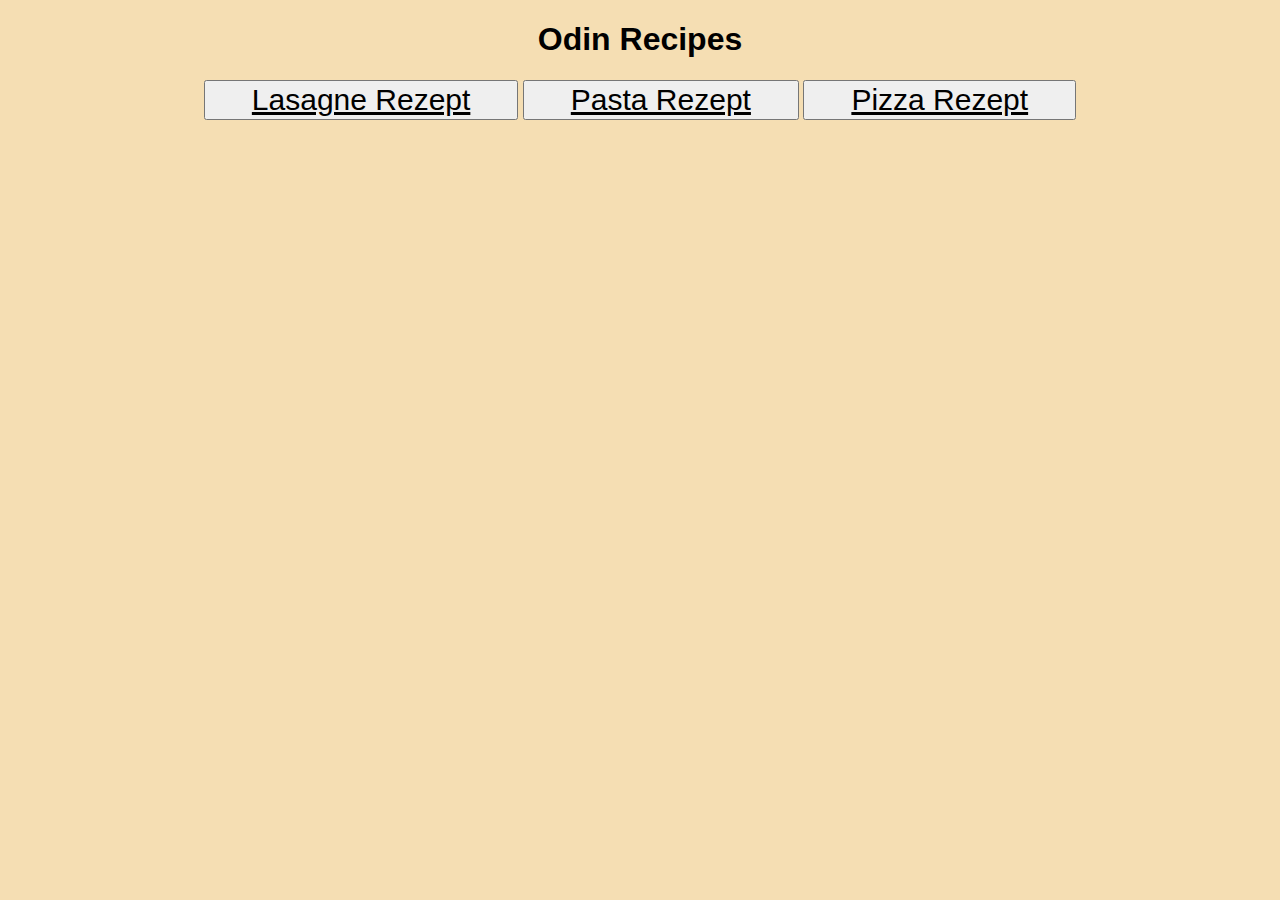
<file: index.html>
<!DOCTYPE html>
<html lang="en">
<head>
    <meta charset="UTF-8">
    <meta name="viewport" content="width=device-width, initial-scale=1.0">
    <title>Odin-Recipes</title>
    <link rel="stylesheet" href="styles.css">
</head>
<body>
    <h1>Odin Recipes</h1>
    <button><a href="recipes/lasagna.html" target="_blank">Lasagne Rezept</a></button>
    <button><a href="recipes/pasta.html" target="_blank">Pasta Rezept</a></button>
    <button><a href="recipes/pizza.html" target="_blank">Pizza Rezept</a></button>
    
    </body>
</html>
</file>
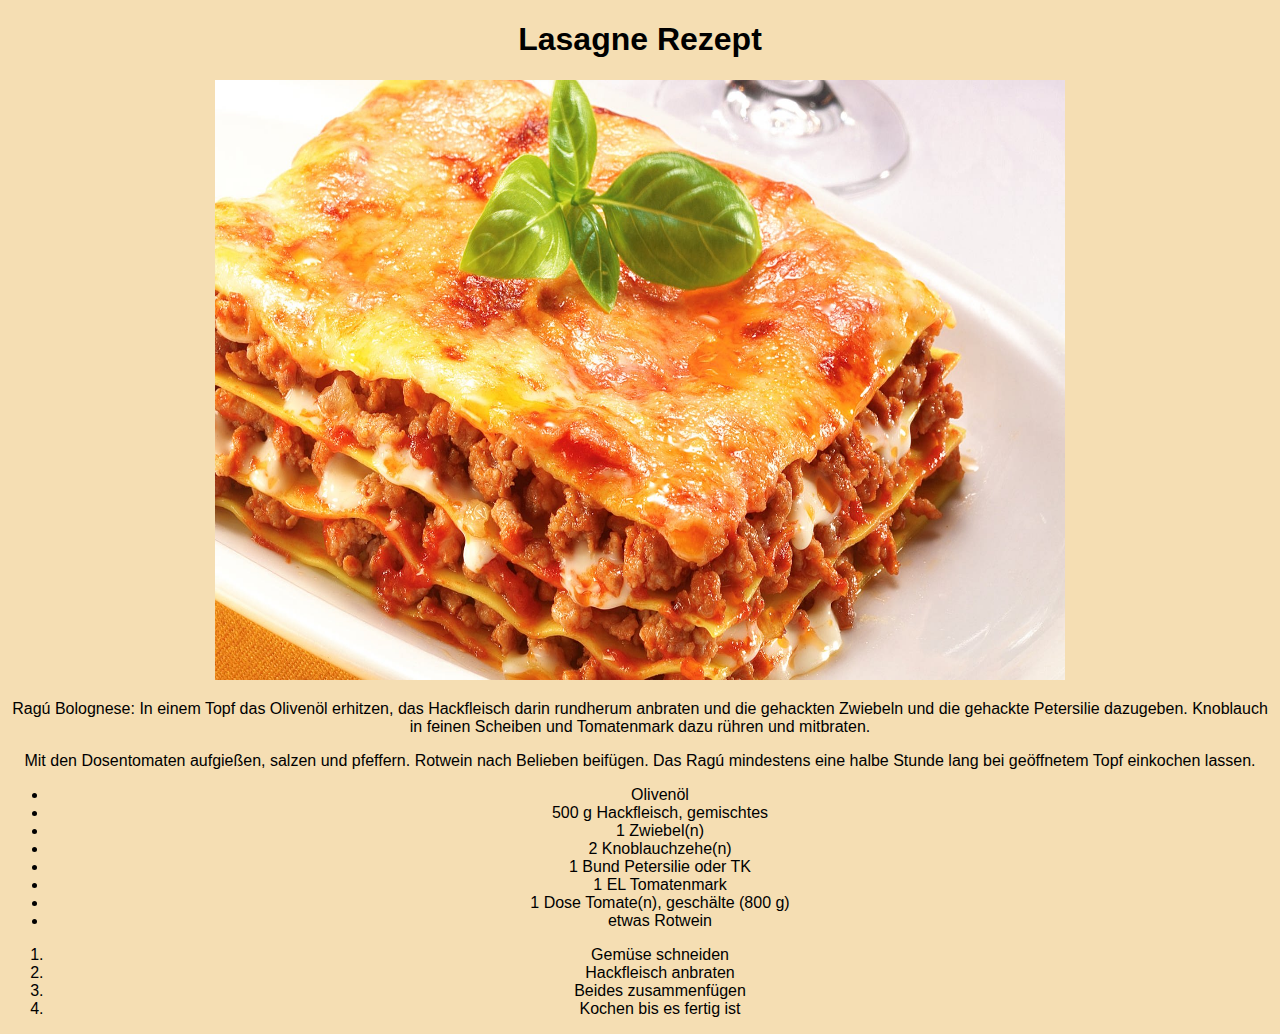
<file: recipes/lasagna.html>
<!DOCTYPE html>
<html lang="en">
<head>
    <meta charset="UTF-8">
    <meta name="viewport" content="width=device-width, initial-scale=1.0">
    <title>Odin-Recipes-Lasagne</title>
    <link rel="stylesheet" href="../styles.css">
</head>
<body>
    <h1>Lasagne Rezept</h1>
    <img src="../img/lasagne.jpg" alt="Lasagnebild" height="600" width="850">    
    <p>Ragú Bolognese:
        In einem Topf das Olivenöl erhitzen, das Hackfleisch darin rundherum anbraten und die gehackten Zwiebeln und die gehackte Petersilie dazugeben.
        Knoblauch in feinen Scheiben und Tomatenmark dazu rühren und mitbraten.</p> 
        
    <p>Mit den Dosentomaten aufgießen, salzen und pfeffern. Rotwein nach Belieben beifügen.
    Das Ragú mindestens eine halbe Stunde lang bei geöffnetem Topf einkochen lassen.</p>

    <ul>
        <li>Olivenöl</li>
        <li>500 g Hackfleisch, gemischtes</li>
        <li>1 Zwiebel(n)</li>
        <li>2 Knoblauchzehe(n)</li>
        <li>1 Bund	Petersilie oder TK</li>
        <li>1 EL Tomatenmark</li>
        <li>1 Dose Tomate(n), geschälte (800 g)</li>
        <li>etwas Rotwein</li>
    </ul>
    
    <ol>
        <li>Gemüse schneiden</li>
        <li>Hackfleisch anbraten</li>
        <li>Beides zusammenfügen</li>
        <li>Kochen bis es fertig ist</li>    
    </ol>    
</body>
</html>
</file>
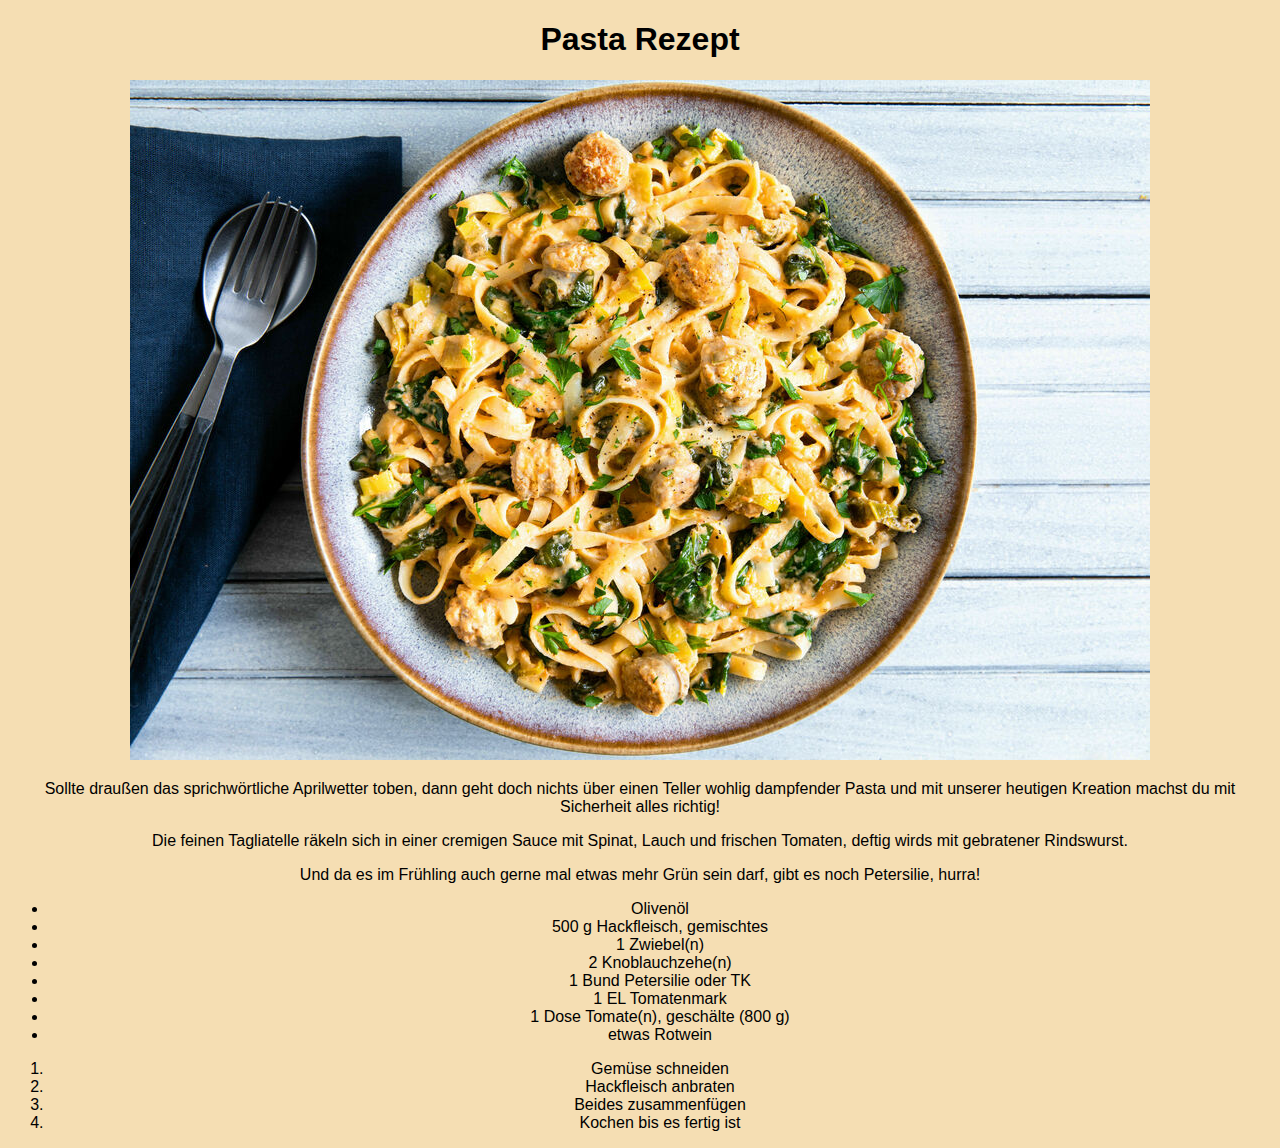
<file: recipes/pasta.html>
<!DOCTYPE html>
<html lang="en">
<head>
    <meta charset="UTF-8">
    <meta name="viewport" content="width=device-width, initial-scale=1.0">
    <title>Odin-Recipes-Pasta</title>
    <link rel="stylesheet" href="../styles.css">
</head>
<body>
    <h1>Pasta Rezept</h1>
    <img src="../img/pasta.jpeg" alt="Pastabild">
    <p>Sollte draußen das sprichwörtliche Aprilwetter toben, dann geht doch nichts über einen Teller wohlig dampfender Pasta und mit unserer heutigen Kreation machst du mit Sicherheit alles richtig!</p>
    <p>Die feinen Tagliatelle räkeln sich in einer cremigen Sauce mit Spinat, Lauch und frischen Tomaten, deftig wirds mit gebratener Rindswurst.</p>  
    <p>Und da es im Frühling auch gerne mal etwas mehr Grün sein darf, gibt es noch Petersilie, hurra!</p>
    
    <ul>
        <li>Olivenöl</li>
        <li>500 g Hackfleisch, gemischtes</li>
        <li>1 Zwiebel(n)</li>
        <li>2 Knoblauchzehe(n)</li>
        <li>1 Bund	Petersilie oder TK</li>
        <li>1 EL Tomatenmark</li>
        <li>1 Dose Tomate(n), geschälte (800 g)</li>
        <li>etwas Rotwein</li>
    </ul>
    
    <ol>
        <li>Gemüse schneiden</li>
        <li>Hackfleisch anbraten</li>
        <li>Beides zusammenfügen</li>
        <li>Kochen bis es fertig ist</li>    
    </ol> 
</body>
</html>
</file>
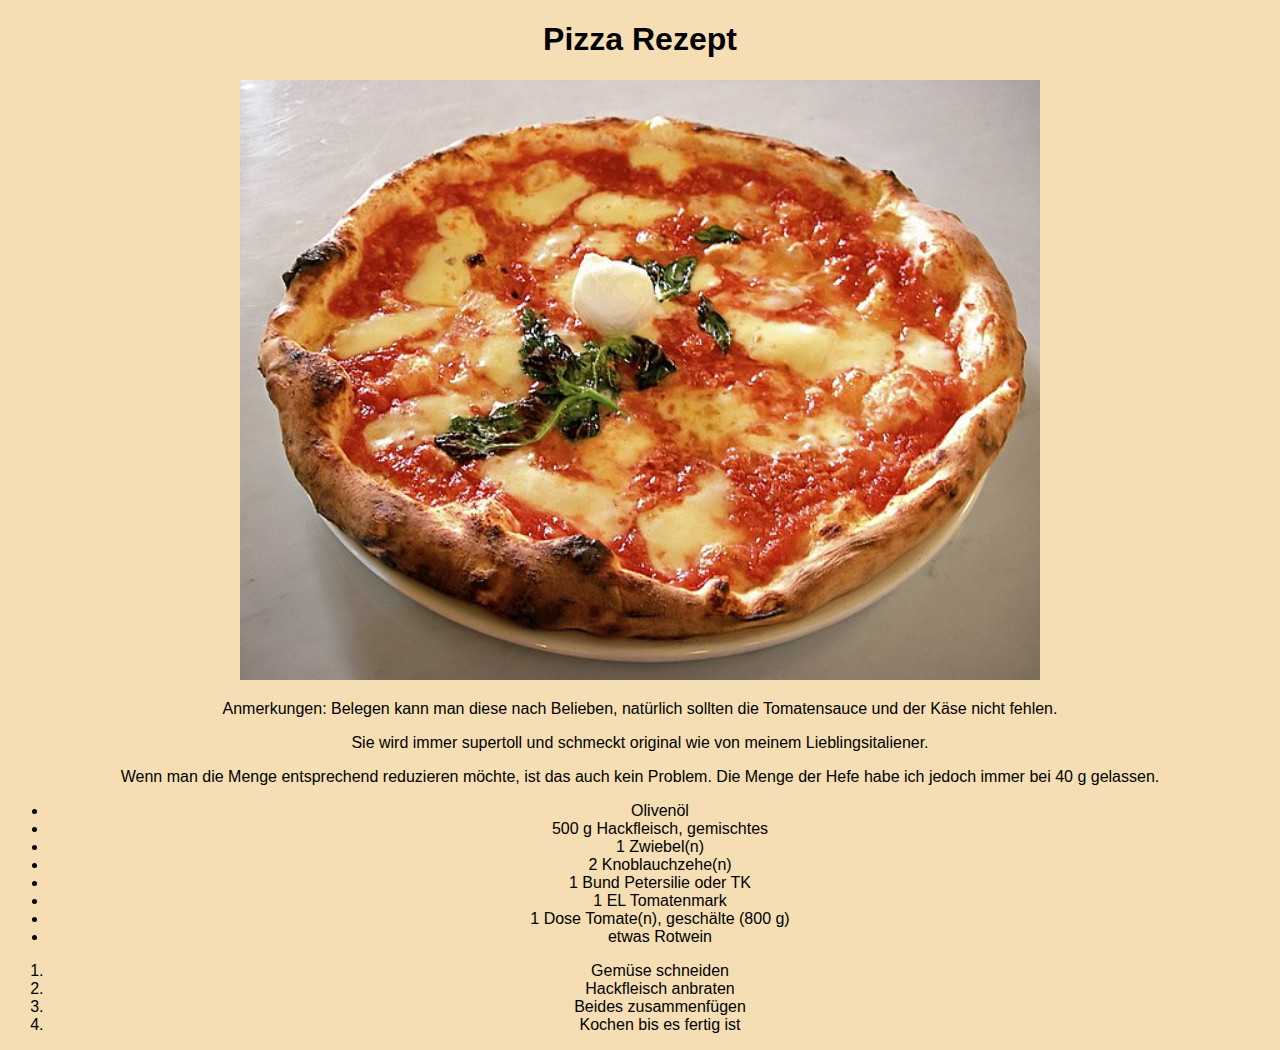
<file: recipes/pizza.html>
<!DOCTYPE html>
<html lang="en">
<head>
    <meta charset="UTF-8">
    <meta name="viewport" content="width=device-width, initial-scale=1.0">
    <title>Odin-Recipes-Pizza</title>
    <link rel="stylesheet" href="../styles.css">
</head>
<body>
    <h1>Pizza Rezept</h1>  
    <img src="../img/pizza.jpg" alt="PizzaBild" height="600" width="800">  
    <p>Anmerkungen: Belegen kann man diese nach Belieben, natürlich sollten die Tomatensauce und der Käse nicht fehlen.</p>
    <p>Sie wird immer supertoll und schmeckt original wie von meinem Lieblingsitaliener.</p>
    <p>Wenn man die Menge entsprechend reduzieren möchte, ist das auch kein Problem. Die Menge der Hefe habe ich jedoch immer bei 40 g gelassen.</p>    
    
    <ul>
        <li>Olivenöl</li>
        <li>500 g Hackfleisch, gemischtes</li>
        <li>1 Zwiebel(n)</li>
        <li>2 Knoblauchzehe(n)</li>
        <li>1 Bund	Petersilie oder TK</li>
        <li>1 EL Tomatenmark</li>
        <li>1 Dose Tomate(n), geschälte (800 g)</li>
        <li>etwas Rotwein</li>
    </ul> 
    
    <ol>
        <li>Gemüse schneiden</li>
        <li>Hackfleisch anbraten</li>
        <li>Beides zusammenfügen</li>
        <li>Kochen bis es fertig ist</li>    
    </ol>
    </body>
    </html>
</file>
<file: styles.css>
a {
    font-size: 30px;
    color: black;
    margin: 40px;
}


body{
    background-color: wheat;
}

*{
    align-items: center;
    text-align: center;
    font-family: Verdana, Geneva, Tahoma, sans-serif


}
</file>
